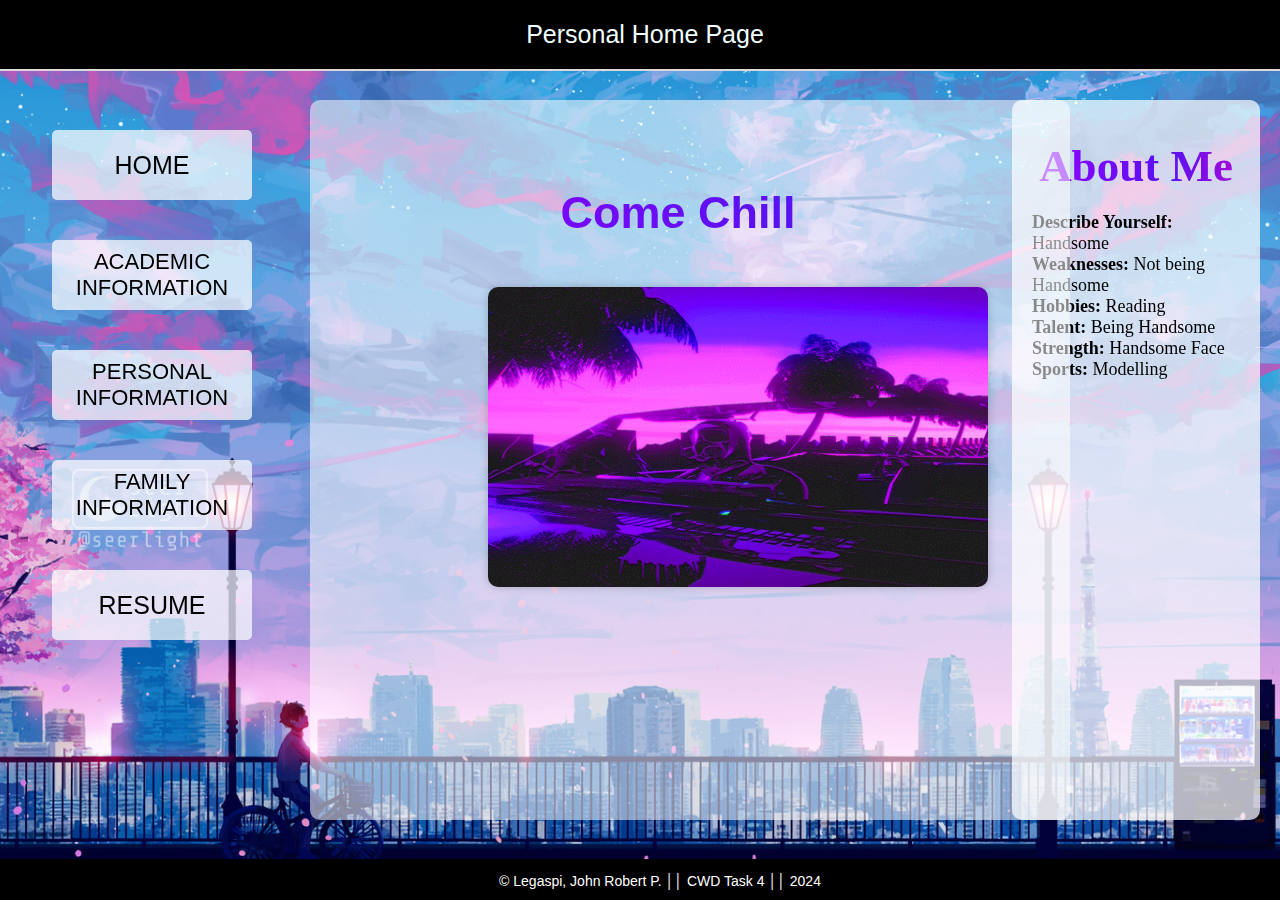
<file: Final Project/Task 5/index.html>
<!DOCTYPE html>
<html lang="en">
<head>
    <meta charset="UTF-8">
    <meta name="viewport" content="width=device-width, initial-scale=1.0">
    <link rel="stylesheet" href="style.css">
    <title>Personal Home Page</title>
</head>
<body>
    <header class="header">
        <a class="logo"> Personal Home Page </a>
    </header>
    <div class="content-container">
        <!-- Your content goes here -->
    </div>
    <div class="content-background">
        <div class="basic-info">
            <h2 class="basic-heading">About Me</h2>
            <ul>
                <strong>Describe Yourself:</strong> Handsome<br>
                <strong>Weaknesses: </strong> Not being Handsome<br>
                <strong>Hobbies:</strong> Reading<br>
                <strong>Talent:</strong> Being Handsome<br>
                <strong>Strength:</strong> Handsome Face<br>
                <strong>Sports:</strong> Modelling<br>
            </ul>
        </div>
    </div>
    <div class="content-container2">
        <!-- Your content goes here -->
    </div>
    <div class="content-background2"></div>
    
    <button id="homeButton" class="button">HOME</button>
    <button id="academicButton" class="button2">ACADEMIC INFORMATION</button>
    <button id="personalButton" class="button3">PERSONAL INFORMATION</button>
    <button id="familyButton" class="button4">FAMILY INFORMATION</button>
    <button id="resumeButton"class="button5">RESUME</button>

    <div class="content-background2">
        <div class="content-wrapper">
            <!-- Your content goes here -->
        </div>
    </div>

    <!-- Footer section -->
    <footer class="footer">
        <p>&copy; Legaspi, John Robert P. ││ CWD Task 4 ││ 2024</p>
    </footer>
    
    <script src="script.js"></script>
</body>
</html>
</file>
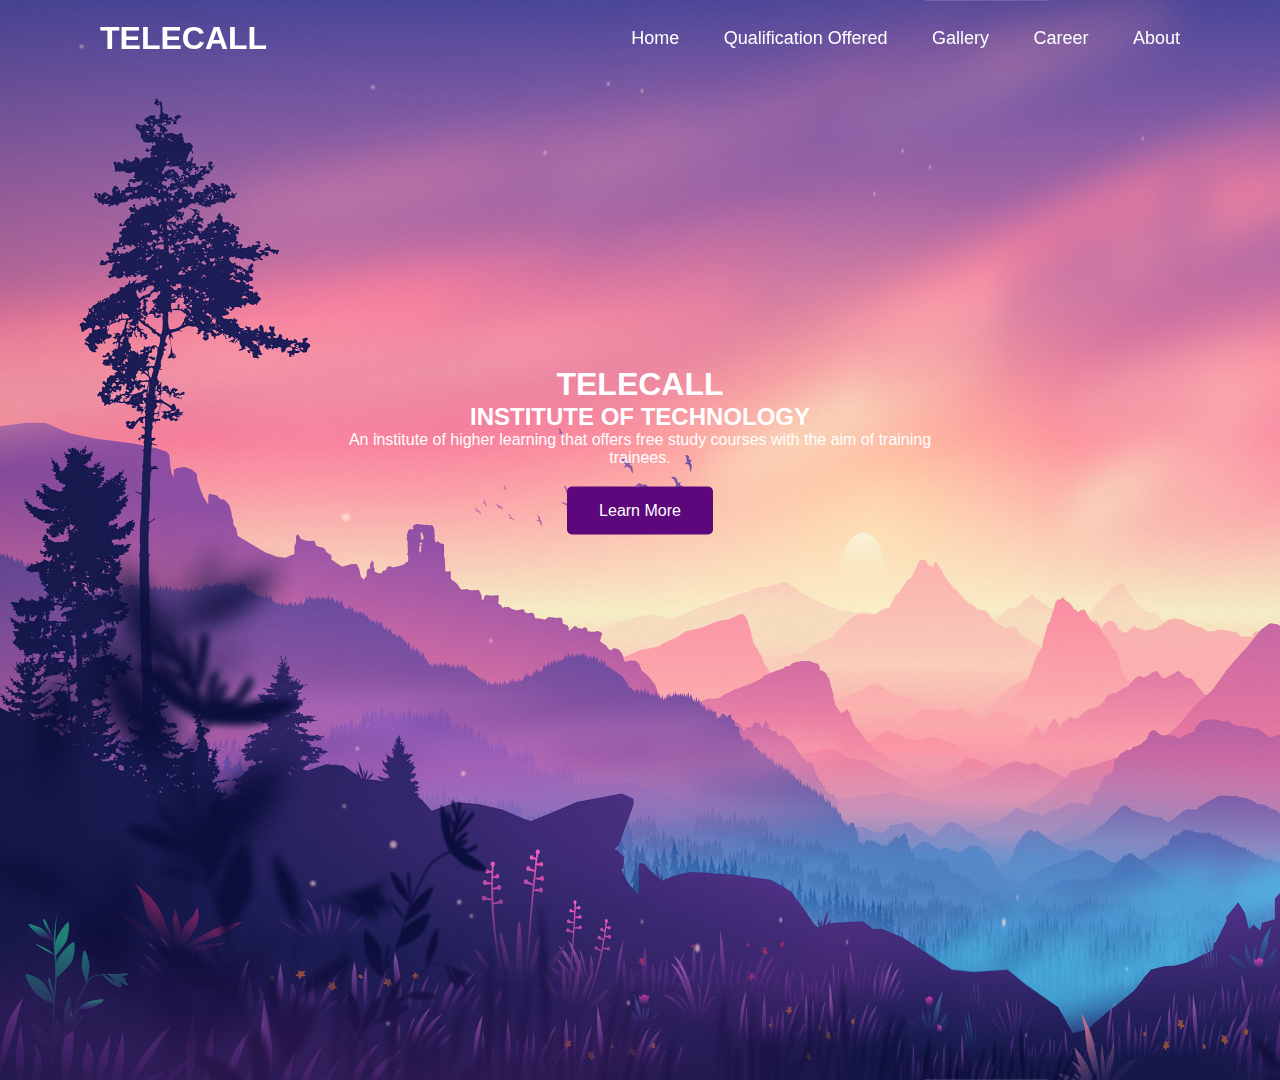
<file: Final Project/Task 6/index.html>
<!DOCTYPE html>
<html lang="en">
<head>
    <meta charset="UTF-8">
    <meta name="viewport" content="width=device-width, initial-scale=1.0">
    <title>Landing Page</title>
    <link rel="stylesheet" href="https://cdnjs.cloudflare.com/ajax/libs/font-awesome/6.5.2/css/all.min.css" integrity="sha512-SnH5WK+bZxgPHs44uWIX+LLJAJ9/2PkPKZ5QiAj6Ta86w+fsb2TkcmfRyVX3pBnMFcV7oQPJkl9QevSCWr3W6A==" crossorigin="anonymous" referrerpolicy="no-referrer" />
    <link rel="stylesheet" href="style.css">
</head>
<body>
    <header class="header">
        <a href="#" class="logo">TELECALL</a>
        <nav class="navbar">
            <a href="#">Home</a>
            <a href="#">Qualification Offered</a>
            <a href="#">Gallery</a>
            <a href="#">Career</a>
            <a href="#">About</a>
        </nav>
    </header>
    <section class="h-text">
        <h1>TELECALL</h1>
        <h2>INSTITUTE OF TECHNOLOGY</h2>
        <p>An institute of higher learning that offers free study courses with the aim of training trainees.</p>
        <!-- Custom button -->
        <button class="custom-button">Learn More</button>
        <i class="fab fa-facebook"></i>
        <i class="fab fa-instagram"></i>
        <i class="fab fa-twitter"></i>
    </section>

    <!-- Your content here -->

    <!-- Footer -->
    <footer class="footer" id="footer">
        <img src="logo.png" alt="Footer Image">
        <p>Address: Elsol Plaze, Brgy. 2, Cubayao, Laguna Philippines</p>
        <p>Email: Telecall@example.com</p>
        <p>Phone: 09123456789</p>
    </footer>

    <script>
window.addEventListener('scroll', function() {
    var footer = document.getElementById('footer');
    var scrollPosition = window.innerHeight + window.scrollY;
    var threshold = 100; // Adjust this value as needed

    // Check if the scroll position is near the bottom
    if (scrollPosition >= document.body.offsetHeight - threshold) {
        footer.classList.add('show'); // Show the footer
    } else {
        footer.classList.remove('show'); // Hide the footer
    }
});


    </script>
</body>
</html>
</file>
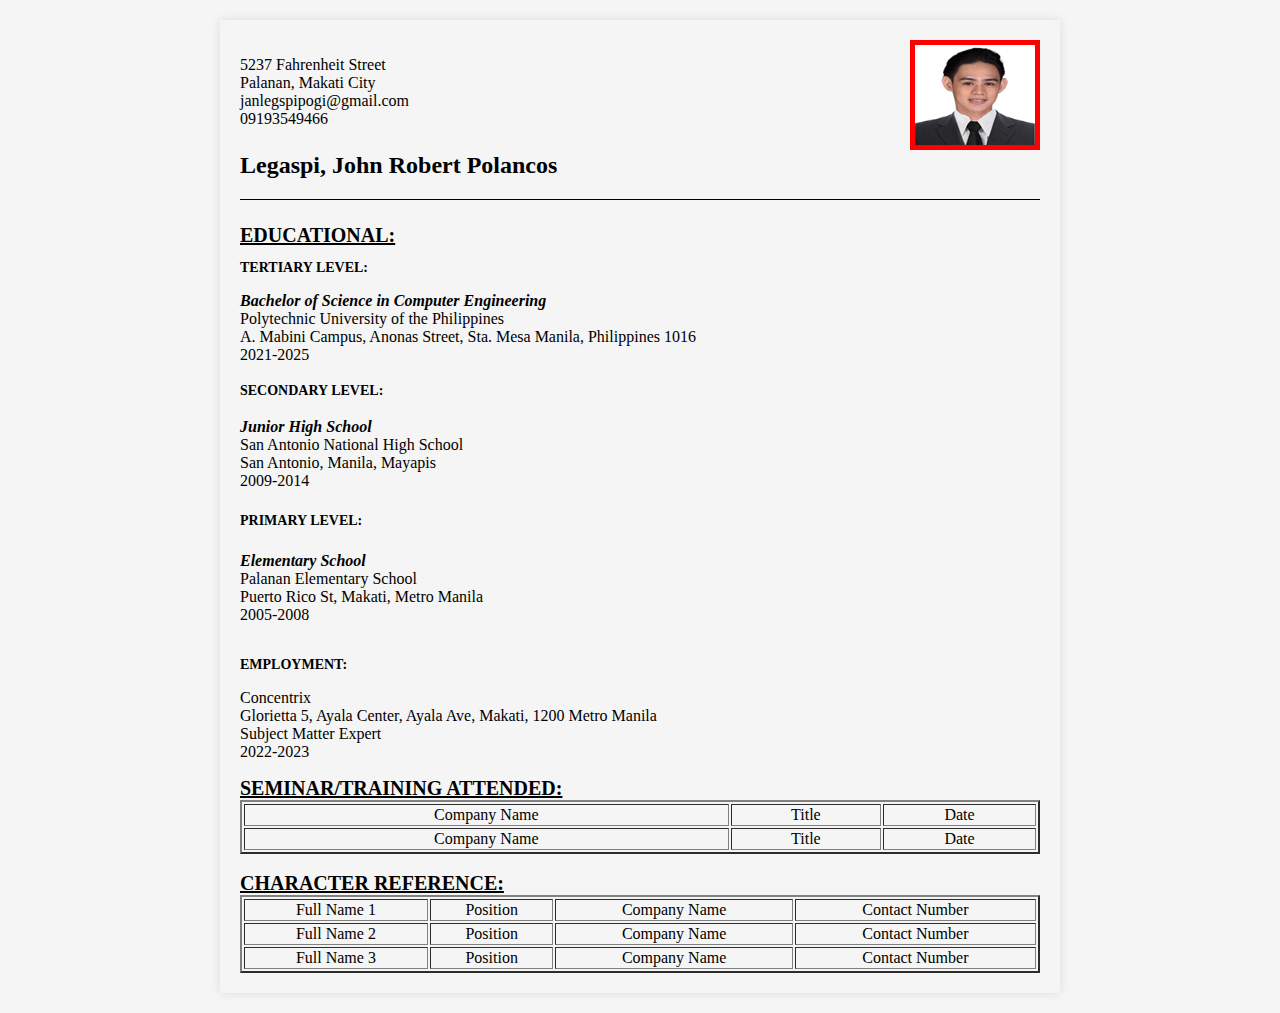
<file: Final Project/BIODATA/Biodata.html>
<!DOCTYPE html>
<html lang="en">
    <head>
        <meta charset="UTF-8" />
        <meta name="viewport" content="width=device-width, initial-scale"/>
        <title>Biodata</title>
        <style>
            body{
                font-family: Verdana, Geneva, Tahoma, sans-serif;
                font-size: 14px;
                background-color: #f5f5f5;
                max-width: 800px; 
                margin: 20px auto; 
                padding: 20px; 
                box-shadow: 0 0 10px rgba(0, 0, 0, 0.1);
            }
            h3 {
                font-family: monotype corsiva;
                font-size: 24px;
                font-weight: bold;
                border-bottom: 1px solid black;
                padding-bottom: 20px;
            }
            h2 {
                font-family: perpatua titling mt;
                font-size: 14px;
                font-weight: bold;
            }
            h4 {
                font-family: perpatua titling mt;
                font-size: 14px;
                font-weight: bold;
            }
            h5 {
                font-family: perpatua titling mt;
                font-size: 14px;
                font-weight: bold;
            }
            h6 {
                font-family: perpatua titling mt;
                font-size: 14px;
                font-weight: bold;
                margin-bottom: 0; 
                padding-bottom: 0; 
            }
            h1{
                font-family: lucida console;
                font-size: 20px;
                font-weight: bold;
                text-decoration: underline;
            }
            h7 {
                font-family: lucida console;
                font-size: 20px;
                font-weight: bold;
                text-decoration: underline;
                margin-bottom: 20px;

            }
            h8 {
                font-family: lucida console;
                font-size: 20px;
                font-weight: bold;
                text-decoration: underline;
                margin-bottom: 20px;
            }
            
            </style>
    </head>
        <body>
        <img src="1x1.png" alt="" 
        style="
            float: right;
            width: 120px;
            height: 100px;
            border: 5px solid red;">
            
        <font face="calibri" size="3">
            <p>5237 Fahrenheit Street
                <br>Palanan, Makati City
                <br>janlegspipogi@gmail.com
                <br>09193549466
            </p>
            <h3>Legaspi, John Robert Polancos</h3>

            <h1 style="font-size: 20; "><b>EDUCATIONAL:</b></h1>
            <h2>TERTIARY LEVEL:</h2>
            <p>
                <i><b>Bachelor of Science in Computer Engineering</b></i>
                <br>Polytechnic University of the Philippines 
                <br>A. Mabini Campus, Anonas Street, Sta. Mesa Manila, Philippines 1016
                <br>2021-2025
            </p>

            <h4>SECONDARY LEVEL:</h4>
            <p>
                <i><b>Junior High School</b></i>
                <br>San Antonio National High School
                <br>San Antonio, Manila, Mayapis
                <br>2009-2014
            </p>

            <h5><b>PRIMARY LEVEL:</b></h5>
            <p>
                <i><b>Elementary School</b></i>
                <br>Palanan Elementary School
                <br>Puerto Rico St, Makati, Metro Manila
                <br>2005-2008
            </p>

            <h6>EMPLOYMENT:</h6>
            <p>
                Concentrix
                <br>Glorietta 5, Ayala Center, Ayala Ave, Makati, 1200 Metro Manila
                <br>Subject Matter Expert
                <br>2022-2023
            </p>

            <h7>SEMINAR/TRAINING ATTENDED:</h7>
            <table border="2" width="100%">
                <tr><td align=center>Company Name</td><td align=center>Title</td><td align=center>Date</td></tr>
                <tr><td align=center>Company Name</td><td align=center>Title</td><td align=center>Date</td></tr>
            </table>
                <br>
            
            <h8>CHARACTER REFERENCE:</h8>
            <table border="2" width="100%">
                <tr><td align=center>Full Name 1</td><td align=center>Position</td><td align=center>Company Name</td><td align=center>Contact Number</td></tr>
                <tr><td align=center>Full Name 2</td><td align=center>Position</td><td align=center>Company Name</td><td align=center>Contact Number</td></tr>
                <tr><td align=center>Full Name 3</td><td align=center>Position</td><td align=center>Company Name</td><td align=center>Contact Number</td></tr>
            </table>
            

        </font>
    </body>
</html>
</file>
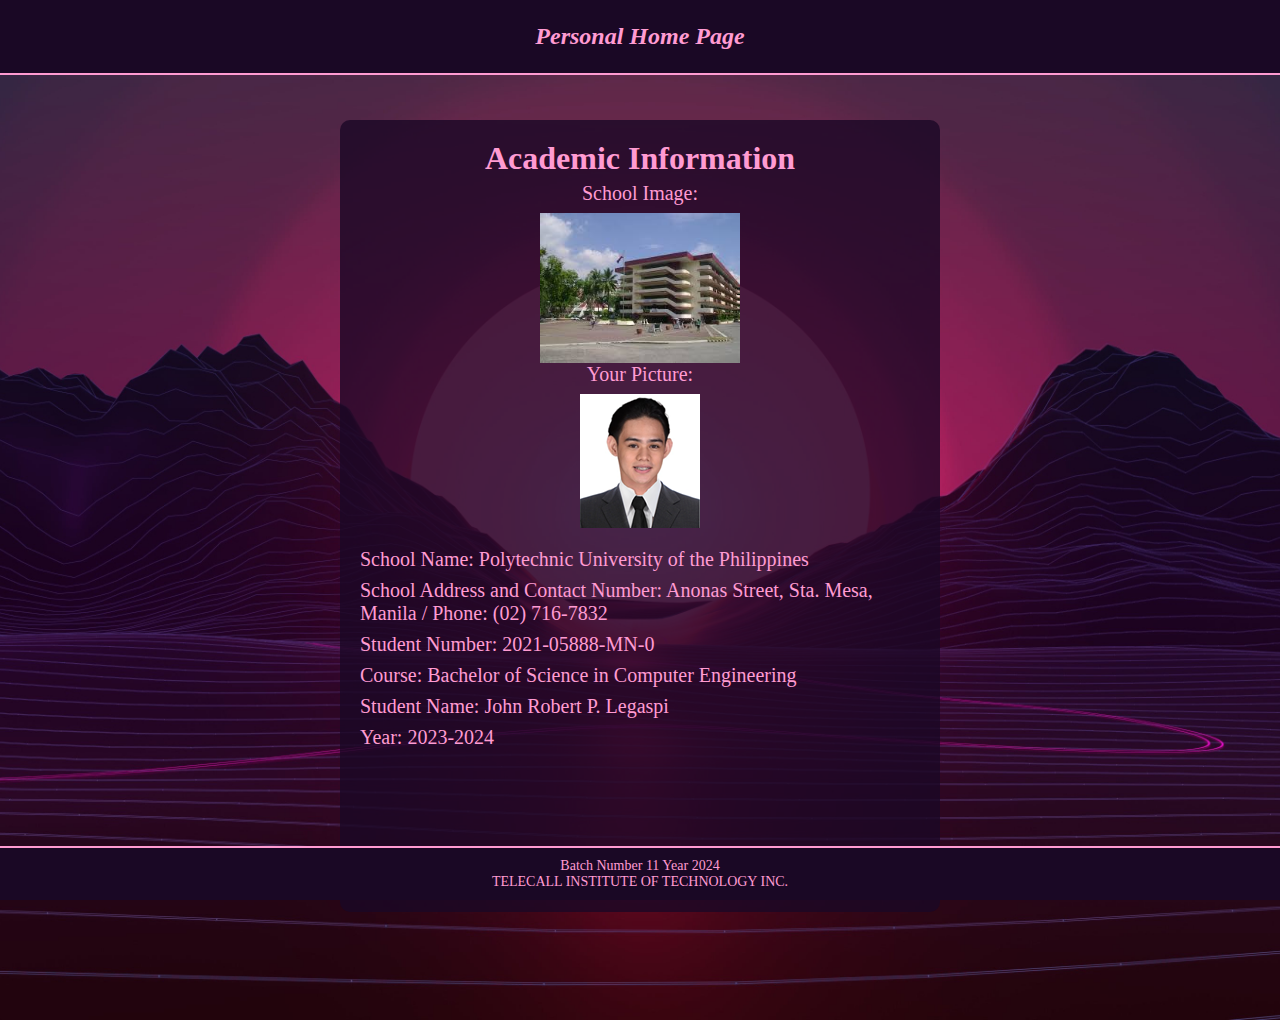
<file: Final Project/Task 2/AI.html>
<!DOCTYPE html>
<html lang="en">
<head>
    <meta charset="UTF-8">
    <meta name="viewport" content="width=device-width, initial-scale=1.0">
    <title>Academic Information</title>
    <link rel="stylesheet" href="style.css">
    <style>
        .header {
            display: flex;
            justify-content: center;
            align-items: center;
            height: 75px; 
            background-color: #1a0825;
            color: #FF9BD2;
        }

        .logo {
            font-size: 24px; 
            font-weight: bold;
            font-style: italic;
        }

        .content {
            position: relative;
            padding: 20px;
            background-color: rgba(26, 8, 37, 0.8); 
            border-radius: 10px; 
            margin: 120px auto;
            max-width: 600px; 
            display: flex;
            flex-direction: column;
            justify-content: flex-start;
            height: 88vh;
            color: #FF9BD2;
            font-family: Monotype Corsiva;
        }

        .info {
            font-family: Georgia, serif;
            font-size: 20px;
            text-align: left; 
            margin: 5px 0; 
            color: #FF9BD2;
        }

        .info p {
            margin-bottom: 8px;
        }

        .image-container {
            display: flex;
            flex-direction: column;
            justify-content: flex-start; 
            align-items: center; 
            margin-bottom: 20px; 
        }

        .school-image {
            max-width: 200px; 
            height: auto; 
        }

    </style>
</head>
<body>
    <header class="header">
        <a href="index.html" class="logo"> Personal Home Page </a>
    </header>

    <div class="content">
        <h1 style="text-align: center;">Academic Information</h1>
        <div class="info">
           
            <div class="image-container">
                <p>School Image:</p>

                <img src="pup.jpg" alt="School Image" class="school-image">
                <p>Your Picture:</p>
                <img src="1x1.png" alt="Your Picture" class="school-image">
            </div>
            <p>School Name: Polytechnic University of the Philippines</p>
            <p>School Address and Contact Number: Anonas Street, Sta. Mesa, Manila / Phone: (02) 716-7832</p>
            <p>Student Number: 2021-05888-MN-0</p>
            <p>Course: Bachelor of Science in Computer Engineering</p>
            <p>Student Name: John Robert P. Legaspi</p>
            <p>Year: 2023-2024</p>
        </div>
    </div>

    <footer class="footer">
        <p>Batch Number 11 Year 2024</p>
        <p>TELECALL INSTITUTE OF TECHNOLOGY INC.</p>
    </footer>
</body>
</html>
</file>
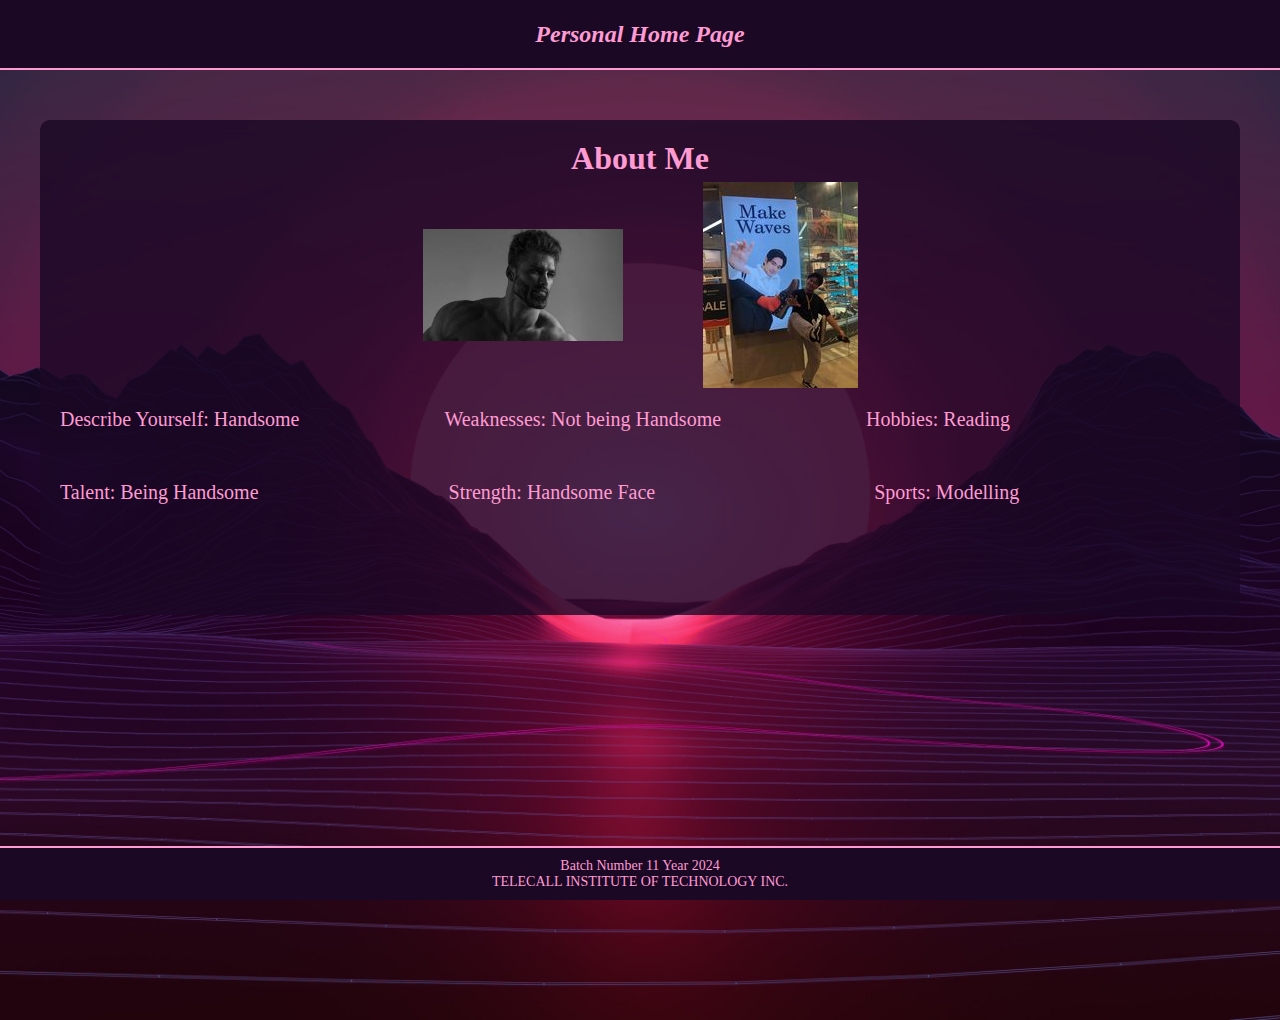
<file: Final Project/Task 2/AM.html>
<!DOCTYPE html>
<html lang="en">
<head>
    <meta charset="UTF-8">
    <meta name="viewport" content="width=device-width, initial-scale=1.0">
    <title>Academic Information</title>
    <link rel="stylesheet" href="style.css">
    <style>
        .header {
            display: flex;
            justify-content: center;
            align-items: center;
            height: 70px; 
            background-color: #1a0825;
            color: #FF9BD2;
        }

        .logo {
            font-size: 24px; 
            font-weight: bold;
            font-style: italic;
        }

        .content {
            position: relative;
            padding: 20px;
            background-color: rgba(26, 8, 37, 0.8); 
            border-radius: 10px; 
            margin: 120px auto;
            max-width: 1200px; 
            display: flex;
            flex-direction: column;
            justify-content: flex-start;
            height: 55vh;
            color: #FF9BD2;
            font-family: Monotype Corsiva;
        }

        .info {
            font-family: Georgia, serif;
            font-size: 20px;
            text-align: left; 
            margin: 5px 0; 
            color: #FF9BD2;
            margin-bottom: 50px;
        }

        .image-container {
            display: flex;
            justify-content: center; 
            align-items: center; 
            margin-bottom: 20px; 
            width: 100%;
        }

        .school-image {
            max-width: 200px; 
            height: auto; 
            margin-right: 40px; 
            margin-left: 40px; 
        }

        .toy-image {
            max-width: 200px; 
            height: auto; 
            margin-right: 40px; 
            margin-left: 40px; 
        }

        .names {
            display: inline-block;
            margin-right: 140px; 
            margin-bottom: 50px;
        }

        .names2 {
            display: inline-block;
            margin-right: 185px; 
        }

        .names3 {
            display: inline-block;
            margin-left: 29px; 
        }

    </style>
</head>
<body>
    <header class="header">
        <a href="index.html" class="logo"> Personal Home Page </a>
    </header>

    <div class="content">
        <h1 style="text-align: center;">About Me</h1>
        <div class="info">
           
            <div class="image-container">

                <img src="giga.jpg" alt="School Image" class="school-image">
                <img src="model.png" alt="Your Picture" class="toy-image">
            </div>
            <span class="names">Describe Yourself: Handsome</span>
            <span class="names">Weaknesses: Not being Handsome</span>
            <span class="names">Hobbies: Reading</span>
            <span class="names2">Talent: Being Handsome</span>
            <span class="names2">Strength: Handsome Face</span>
            <span class="names3">Sports: Modelling</span>


        </div>
    </div>

    <footer class="footer">
        <p>Batch Number 11 Year 2024</p>
        <p>TELECALL INSTITUTE OF TECHNOLOGY INC.</p>
    </footer>
</body>
</html>
</file>
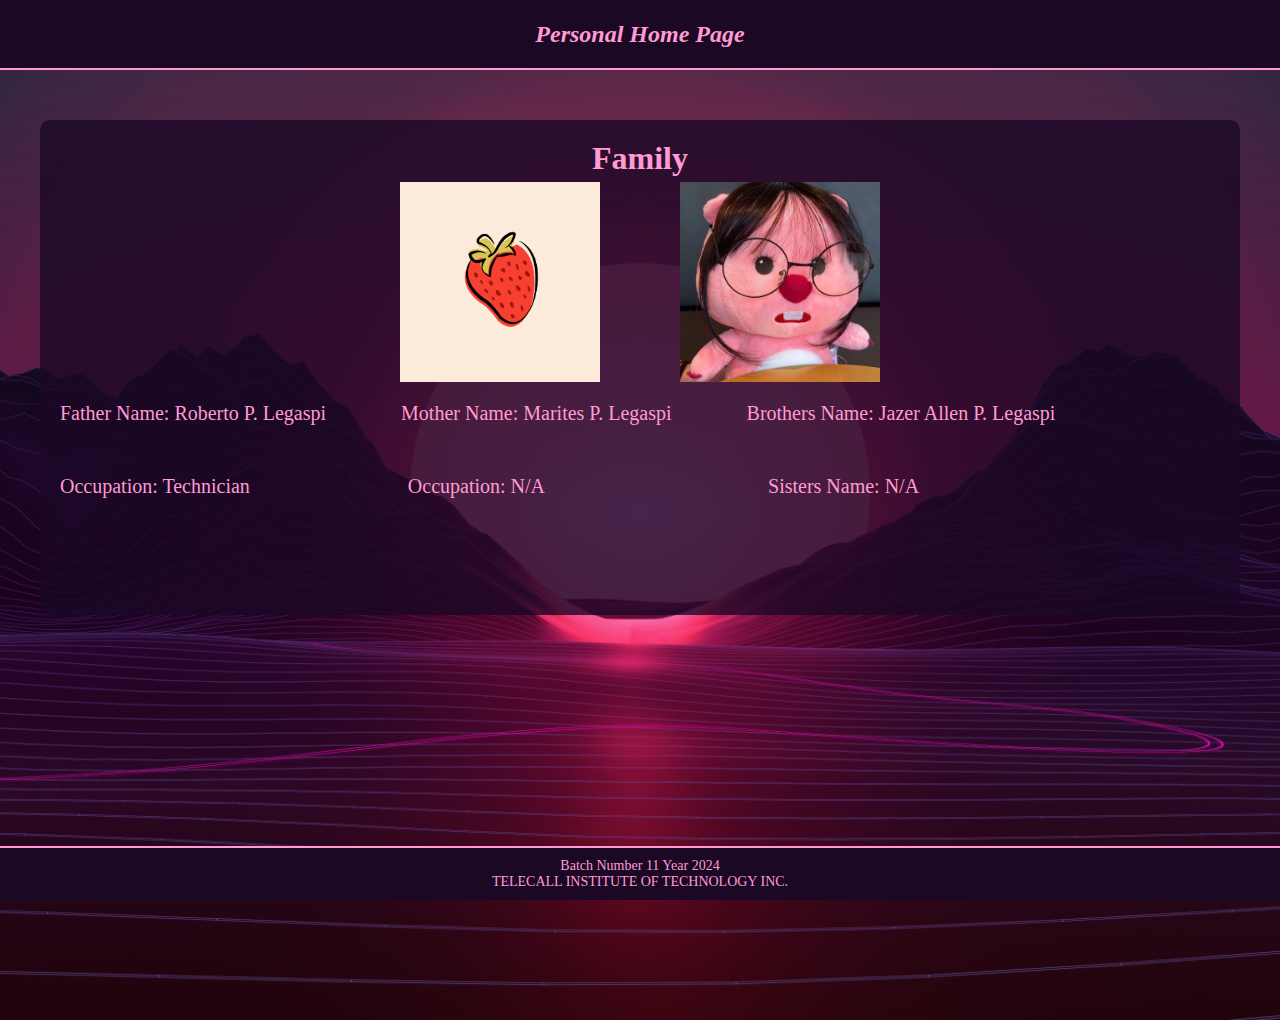
<file: Final Project/Task 2/Fam.html>
<!DOCTYPE html>
<html lang="en">
<head>
    <meta charset="UTF-8">
    <meta name="viewport" content="width=device-width, initial-scale=1.0">
    <title>Academic Information</title>
    <link rel="stylesheet" href="style.css">
    <style>
        .header {
            display: flex;
            justify-content: center;
            align-items: center;
            height: 70px; 
            background-color: #1a0825;
            color: #FF9BD2;
        }

        .logo {
            font-size: 24px; 
            font-weight: bold;
            font-style: italic;
        }

        .content {
            position: relative;
            padding: 20px;
            background-color: rgba(26, 8, 37, 0.8); 
            border-radius: 10px; 
            margin: 120px auto;
            max-width: 1200px; 
            display: flex;
            flex-direction: column;
            justify-content: flex-start;
            height: 55vh;
            color: #FF9BD2;
            font-family: Monotype Corsiva;
        }

        .info {
            font-family: Georgia, serif;
            font-size: 20px;
            text-align: left; 
            margin: 5px 0; 
            color: #FF9BD2;
            margin-bottom: 50px;
        }

        .image-container {
            display: flex;
            justify-content: center; 
            align-items: center; 
            margin-bottom: 20px; 
            width: 100%;
        }

        .school-image {
            max-width: 200px; 
            height: auto; 
            margin-right: 40px; 
            margin-left: 40px; 
        }

        .toy-image {
            max-width: 200px; 
            height: auto; 
            margin-right: 40px; 
            margin-left: 40px; 
        }

        .names {
            display: inline-block;
            margin-right: 70px; 
            margin-bottom: 50px;
        }

        .names2 {
            display: inline-block;
            margin-right: 153px; 
        }

        .names3 {
            display: inline-block;
            margin-left: 65px; 
        }

    </style>
</head>
<body>
    <header class="header">
        <a href="index.html" class="logo"> Personal Home Page </a>
    </header>

    <div class="content">
        <h1 style="text-align: center;">Family</h1>
        <div class="info">
           
            <div class="image-container">

                <img src="Strawberry.png" alt="School Image" class="school-image">
                <img src="like.jpg" alt="Your Picture" class="toy-image">
            </div>
            <span class="names">Father Name: Roberto P. Legaspi</span>
            <span class="names">Mother Name: Marites P. Legaspi</span>
            <span class="names">Brothers Name: Jazer Allen P. Legaspi</span>
            <span class="names2">Occupation: Technician</span>
            <span class="names2">Occupation: N/A</span>
            <span class="names3">Sisters Name: N/A</span>


        </div>
    </div>

    <footer class="footer">
        <p>Batch Number 11 Year 2024</p>
        <p>TELECALL INSTITUTE OF TECHNOLOGY INC.</p>
    </footer>
</body>
</html>
</file>
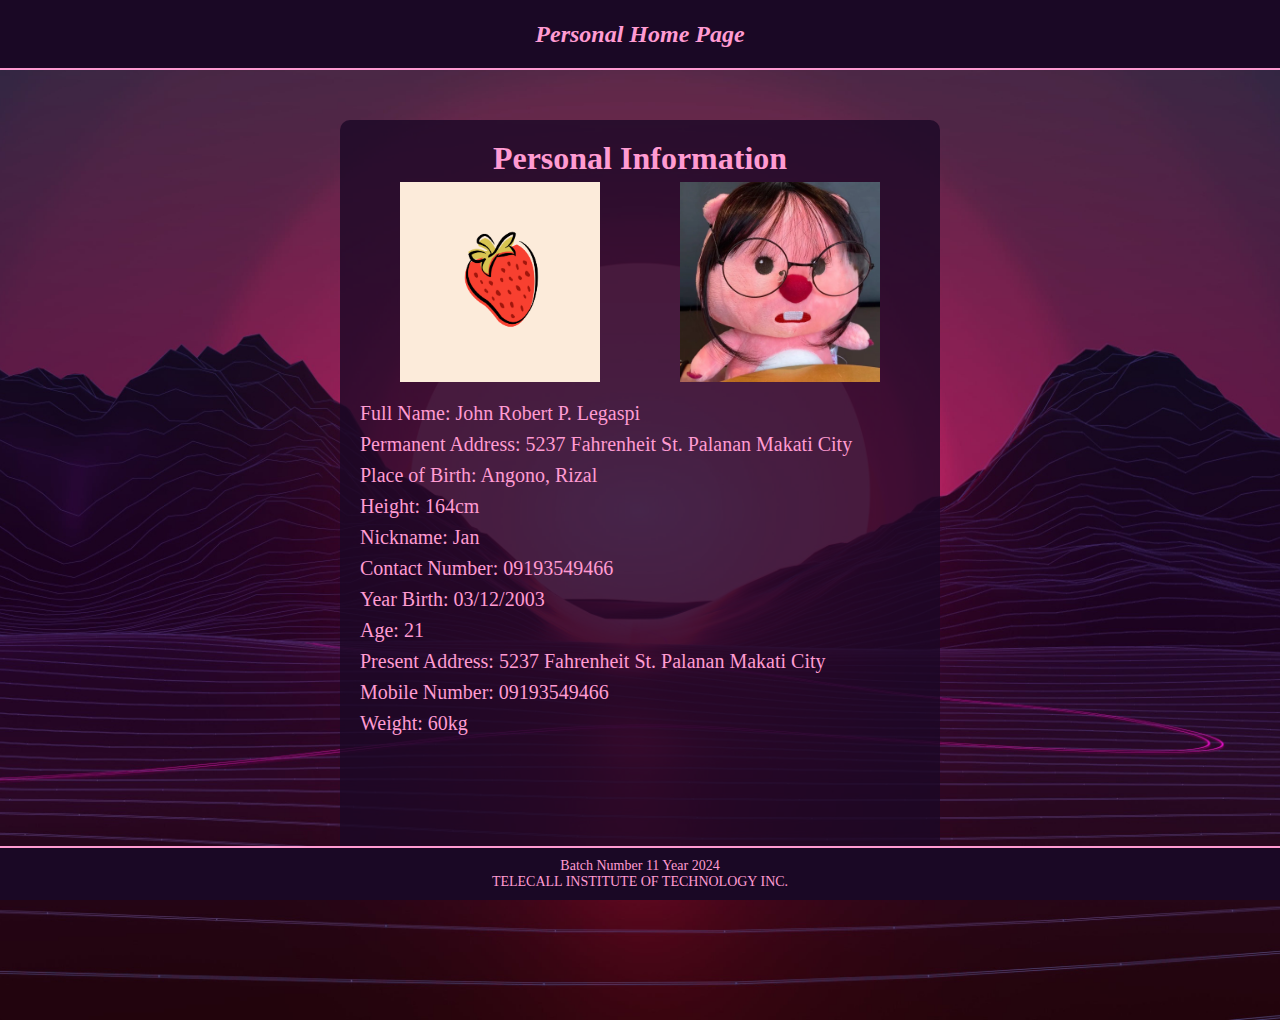
<file: Final Project/Task 2/PI.html>
<!DOCTYPE html>
<html lang="en">
<head>
    <meta charset="UTF-8">
    <meta name="viewport" content="width=device-width, initial-scale=1.0">
    <title>Academic Information</title>
    <link rel="stylesheet" href="style.css">
    <style>
        .header {
            display: flex;
            justify-content: center;
            align-items: center;
            height: 70px; 
            background-color: #1a0825;
            color: #FF9BD2;
        }

        .logo {
            font-size: 24px; 
            font-weight: bold;
            font-style: italic;
        }

        .content {
            position: relative;
            padding: 20px;
            background-color: rgba(26, 8, 37, 0.8); 
            border-radius: 10px; 
            margin: 120px auto;
            max-width: 600px; 
            display: flex;
            flex-direction: column;
            justify-content: flex-start;
            height: 85vh;
            color: #FF9BD2;
            font-family: Monotype Corsiva;

        }

        .info {
            font-family: Georgia, serif;
            font-size: 20px;
            text-align: left; 
            margin: 5px 0; 
            color: #FF9BD2;
            margin-bottom: 50px;
        }

        .info p {
            margin-bottom: 8px;
        }

        .image-container {
            display: flex;
            justify-content: space-between; 
            align-items: center; 
            margin-bottom: 20px; 
            width: 100%;
        }

        .school-image {
            max-width: 200px; 
            height: auto; 
            margin-right: 40px;
            margin-left: 40px;
        }

    </style>
</head>
<body>
    <header class="header">
        <a href="index.html" class="logo"> Personal Home Page </a>
    </header>

    <div class="content">
        <h1 style="text-align: center;">Personal Information</h1>
        <div class="info">
           
            <div class="image-container">

                <img src="Strawberry.png" alt="School Image" class="school-image">
                <img src="like.jpg" alt="Your Picture" class="school-image">
            </div>
            <p>Full Name: John Robert P. Legaspi</p>
            <p>Permanent Address: 5237 Fahrenheit St. Palanan Makati City</p>
            <p>Place of Birth: Angono, Rizal</p>
            <p>Height: 164cm</p>
            <p>Nickname: Jan</p>
            <p>Contact Number: 09193549466</p>
            <p>Year Birth: 03/12/2003</p>
            <p>Age: 21</p>
            <p>Present Address: 5237 Fahrenheit St. Palanan Makati City</p>
            <p>Mobile Number: 09193549466</p>
            <p>Weight: 60kg</p>

        </div>
    </div>

    <footer class="footer">
        <p>Batch Number 11 Year 2024</p>
        <p>TELECALL INSTITUTE OF TECHNOLOGY INC.</p>
    </footer>
</body>
</html>
</file>
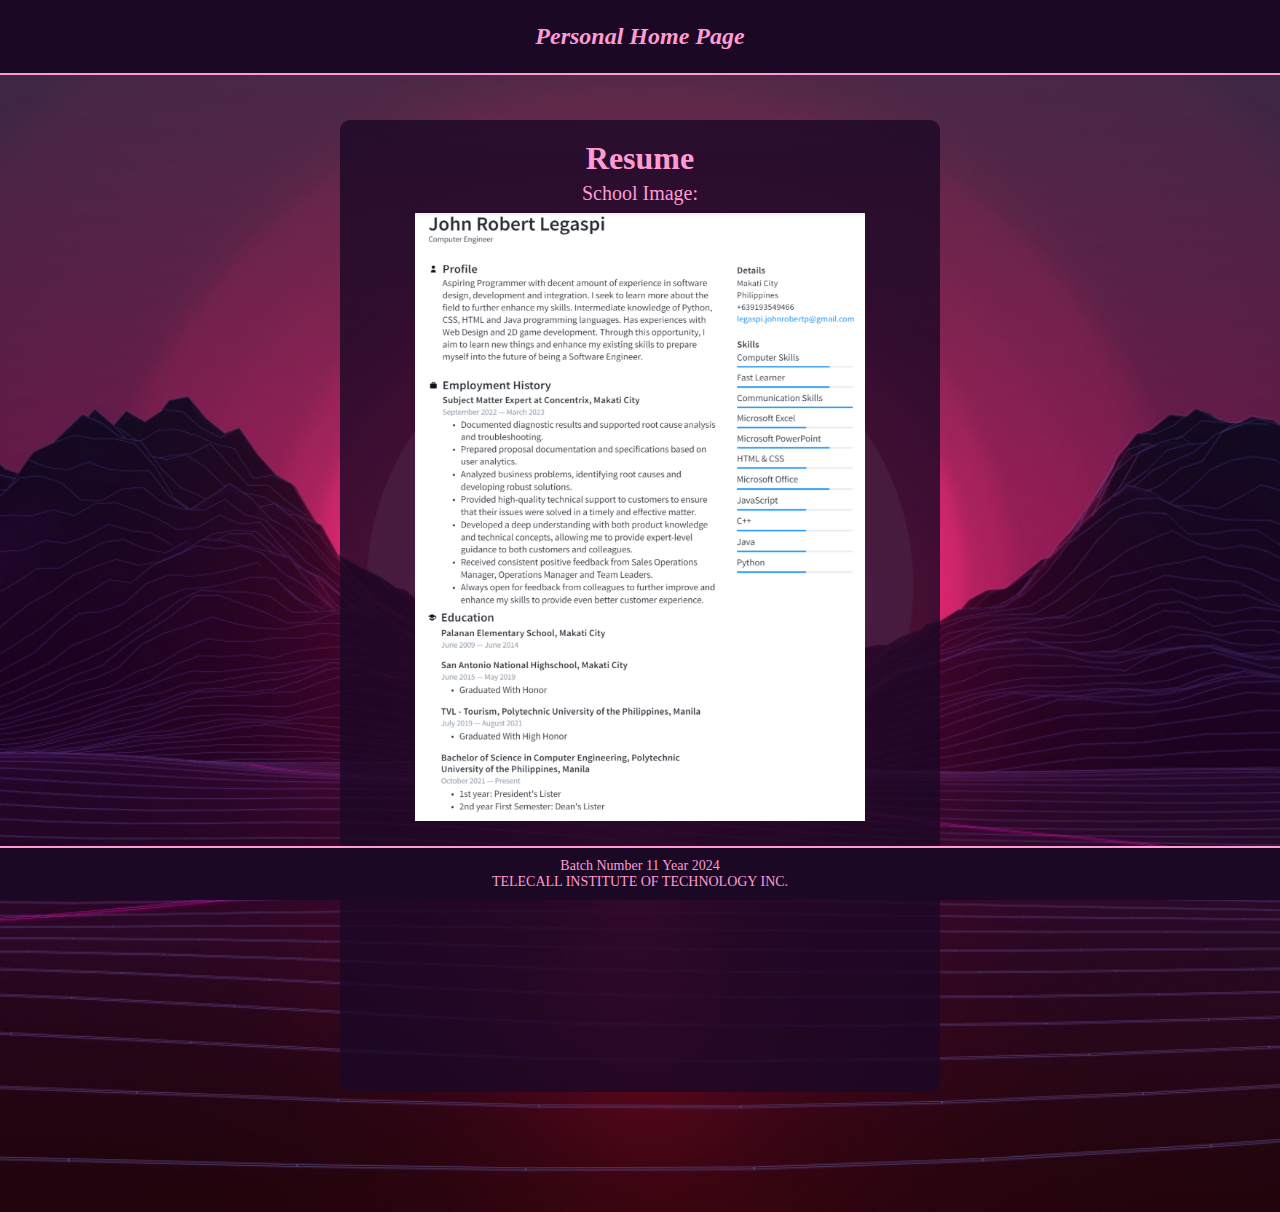
<file: Final Project/Task 2/Resume.html>
<!DOCTYPE html>
<html lang="en">
<head>
    <meta charset="UTF-8">
    <meta name="viewport" content="width=device-width, initial-scale=1.0">
    <title>Academic Information</title>
    <link rel="stylesheet" href="style.css">
    <style>
        .header {
            display: flex;
            justify-content: center;
            align-items: center;
            height: 75px; 
            background-color: #1a0825;
            color: #FF9BD2;
        }

        .logo {
            font-size: 24px; 
            font-weight: bold;
            font-style: italic;
        }

        .content {
            position: relative;
            padding: 20px;
            background-color: rgba(26, 8, 37, 0.8); 
            border-radius: 10px; 
            margin: 120px auto;
            max-width: 600px; 
            display: flex;
            flex-direction: column;
            justify-content: flex-start;
            height: 108vh;
            color: #FF9BD2;
            font-family: Monotype Corsiva;
        }

        .info {
            font-family: Georgia, serif;
            font-size: 20px;
            text-align: left; 
            margin: 5px 0; 
            color: #FF9BD2;
        }

        .info p {
            margin-bottom: 8px;
        }

        .image-container {
            display: flex;
            flex-direction: column;
            justify-content: flex-start; 
            align-items: center; 
            margin-bottom: 20px; 
        }

        .school-image {
            max-width: 450px; 
            height: auto; 
        }

    </style>
</head>
<body>
    <header class="header">
        <a href="index.html" class="logo"> Personal Home Page </a>
    </header>

    <div class="content">
        <h1 style="text-align: center;">Resume</h1>
        <div class="info">
           
            <div class="image-container">
                <p>School Image:</p>

                <img src="resume.png" alt="School Image" class="school-image">

        </div>
    </div>

    <footer class="footer">
        <p>Batch Number 11 Year 2024</p>
        <p>TELECALL INSTITUTE OF TECHNOLOGY INC.</p>
    </footer>
</body>
</html>
</file>
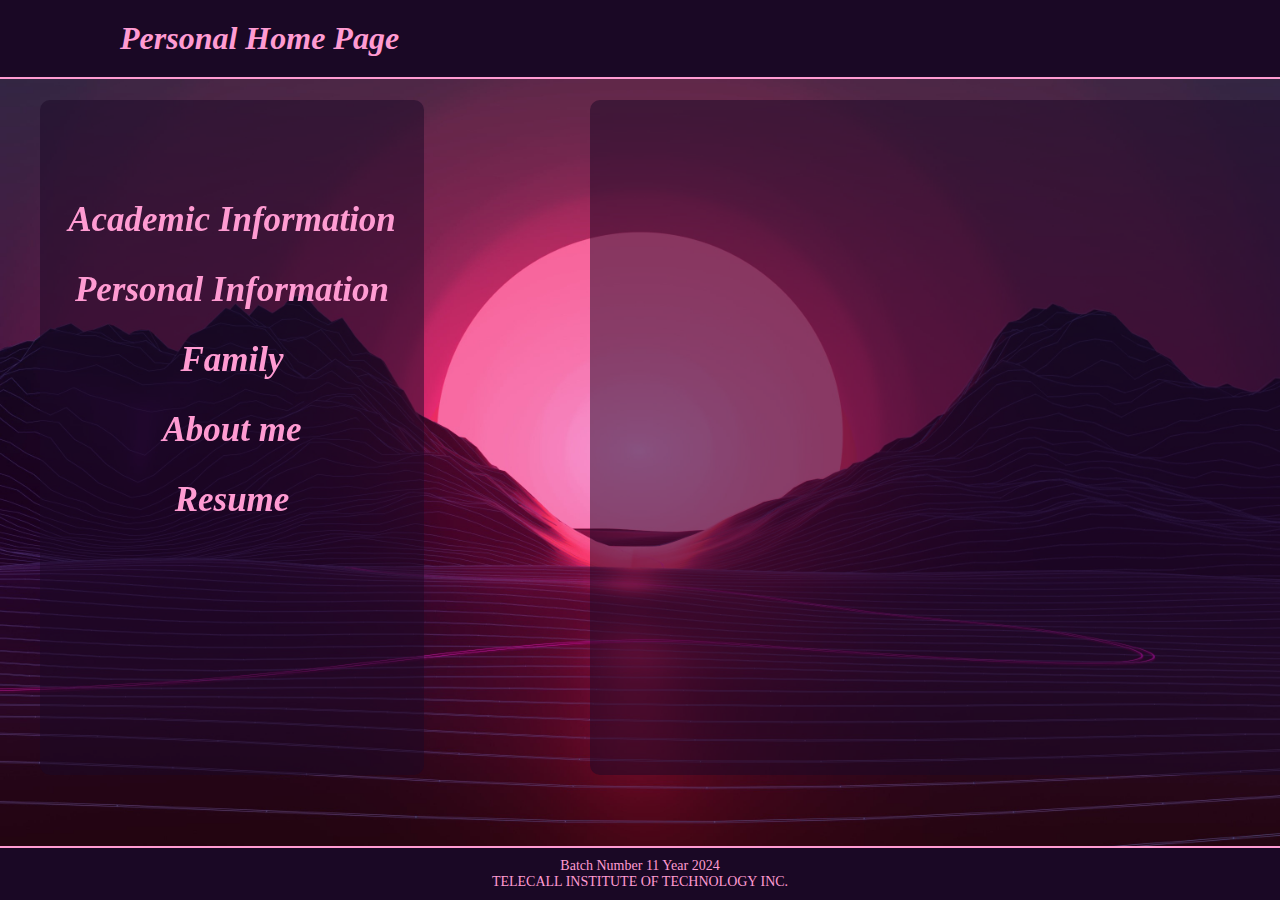
<file: Final Project/Task 3/index2.html>
<!DOCTYPE html>
<html lang="en">
<head>
    <meta charset="UTF-8">
    <meta name="viewport" content="width=device-width, initial-scale=1.0">
    <title>Personal Home Page</title>
    <link rel="stylesheet" href="style2.css">
    <style>
        .image-container {
            display: flex;
            justify-content: center;
            align-items: center;
            height: 100%;
        }

        .image-label img {
            max-width: 100%;
            max-height: 100%;
        }
    </style>
</head>
<body class="body"> 
    
    <div class="wrapper">
        <header class="header">
            <a href="#" class="logo"> Personal Home Page </a>
        </header>

        <div class="left-content">
            <nav class="navbar">
                <a href="#" id="academic-link">Academic Information</a>
                <a href="#" id="personal-link">Personal Information</a>
                <a href="#" id="family-link">Family</a>
                <a href="#" id="about-link">About me</a>
                <a href="#" id="resume-link">Resume</a>
            </nav>
        </div>

        <div class="right-content" id="content-container">
        </div>
        
    </div>

    <footer class="footer">
        <p>Batch Number 11 Year 2024</p>
        <p>TELECALL INSTITUTE OF TECHNOLOGY INC.</p>
    </footer>


    <script>
        document.addEventListener("DOMContentLoaded", function() {
            var rightContainer = document.getElementById("content-container");

            var navbarLinks = document.querySelectorAll(".navbar a");

            navbarLinks.forEach(function(link) {
                link.addEventListener("click", function(event) {
                    event.preventDefault();

                    var linkId = this.id;
                    loadContent(linkId);
                });
            });

            function loadContent(linkId) {
                var content = ""; 

                switch (linkId) {
                    case "academic-link":
                        content = `
                            <div id="academic-info-content"> <!-- Wrap content with a div and give it an ID -->
                                <h2>Academic Information</h2>
                                <div class="image-container">
                                    <div class="image-label">
                                        <strong>School Image:</strong>
                                        <img src="pup.jpg" alt="School Image">
                                    </div>
                                    <div class="image-label">
                                        <strong>Your Picture:</strong>
                                        <img src="1x1.png" alt="Your Picture">
                                    </div>
                                </div>
                                <p>
                                    <strong>School Name:</strong> Polytechnic University of the Philippines<br>
                                    <strong>School Address and Contact Number:</strong> Anonas Street, Sta. Mesa, Manila | Contact: (02) 716-7832<br>
                                    <strong>Student Number:</strong> 2021-05888-MN-0<br>
                                    <strong>Course:</strong> Bachelor of Science in Computer Engineering<br>
                                    <strong>Student Name:</strong> John Robert P. Legaspi<br>
                                    <strong>Year:</strong> 3rd Year<br>
                                </p>
                            </div>`;
                        break;
                    case "personal-link":
                        content = `
                            <div id="personal-info-content"> 
                                <h2>Personal Information</h2>
                                <div class="image-container">
                                    <div class="image-label">
                                        <strong>Personal Image:</strong>
                                        <img src="1x1.png" alt="Personal Image">
                                    </div>
                                    <div class="image-label">
                                        <strong>Another Image:</strong>
                                        <img src="like.jpg" alt="Another Image" style="width: 120px;">
                                    </div>
                                </div>
                                <p>
                                    <strong>Name:</strong> John Robert P. Legaspi<br>
                                    <strong>Nickname:</strong> Jan<br>
                                    <strong>Birth date:</strong> 03/12/2003<br>
                                    <strong>Birth place:</strong> Angono, Rizal<br>
                                    <strong>Age:</strong> 21<br>
                                    <strong>Place of Birth:</strong> Angono, Rizal<br>
                                    <strong>Address:</strong> 5237 Fahrenheit St. Palanan Makati City<br>
                                    <strong>Height:</strong> 164 cm<br>
                                    <strong>Phone:</strong> 09193549466<br>
                                </p>
                            </div>`;
                        break;
                    case "family-link":
                        content = `
                            <div id="family-info-content"> <!-- Wrap content with a div and give it an ID -->
                                <h2>Family Information</h2>
                                <div class="image-container">
                                    <div class="image-label">
                                        <strong>Family Image:</strong>
                                        <img src="fam.jpg" alt="Family Image">
                                    </div>
                                    <div class="image-label">
                                        <strong>Another Image:</strong>
                                        <img src="fam2.jpg" alt="Another Family Image">
                                    </div>
                                </div>
                                <p>
                                    <strong>Father's Name:</strong> Roberto P. Legaspi<br>
                                    <strong>Occupation:</strong> Technician<br>
                                    <strong>Mother's Name:</strong> Marites P. Legaspi<br>
                                    <strong>Occupation:</strong> N/A<br>
                                    <strong>Brother's Name:</strong> Jazer Allen P. Legaspi<br>
                                    <strong>Sister's Name:</strong> N/A<br>
                                </p>
                            </div>`;
                        break;
                    case "about-link":
                        content = `
                            <div id="about-info-content"> <!-- Wrap content with a div and give it an ID -->
                                <h2>About Me</h2>
                                <div class="image-container">
                                    <div class="image-label">
                                        <strong>About Image:</strong>
                                        <img src="giga.jpg" alt="About Image">
                                    </div>
                                    <div class="image-label">
                                        <strong>Another Image:</strong>
                                        <img src="model.png" alt="Another About Image">
                                    </div>
                                </div>
                                <p>
                                    <strong>Describe Yourself:</strong> Handsome<br>
                                    <strong>Weaknesses: </strong> Not being Handsome<br>
                                    <strong>Hobbies:</strong> Reading<br>
                                    <strong>Talent:</strong> Being Handsome<br>
                                    <strong>Strength:</strong> Handsome Face<br>
                                    <strong>Sports:</strong> Modelling<br>
                                </p>
                            </div>`;
                        break;
                    case "resume-link":
                        content = `
                            <div id="resume-info-content"> <!-- Wrap content with a div and give it an ID -->
                                <h2>Resume</h2>
                                <div class="image-container">
                                    <div class="image-label">
                                        <img src="resume.png" alt="Resume Placeholder Image">
                                    </div>
                                </div>
                            </div>`;
                        break;
                }

                rightContainer.innerHTML = content;
            }
        });
    </script>
</body>
</html>
</file>
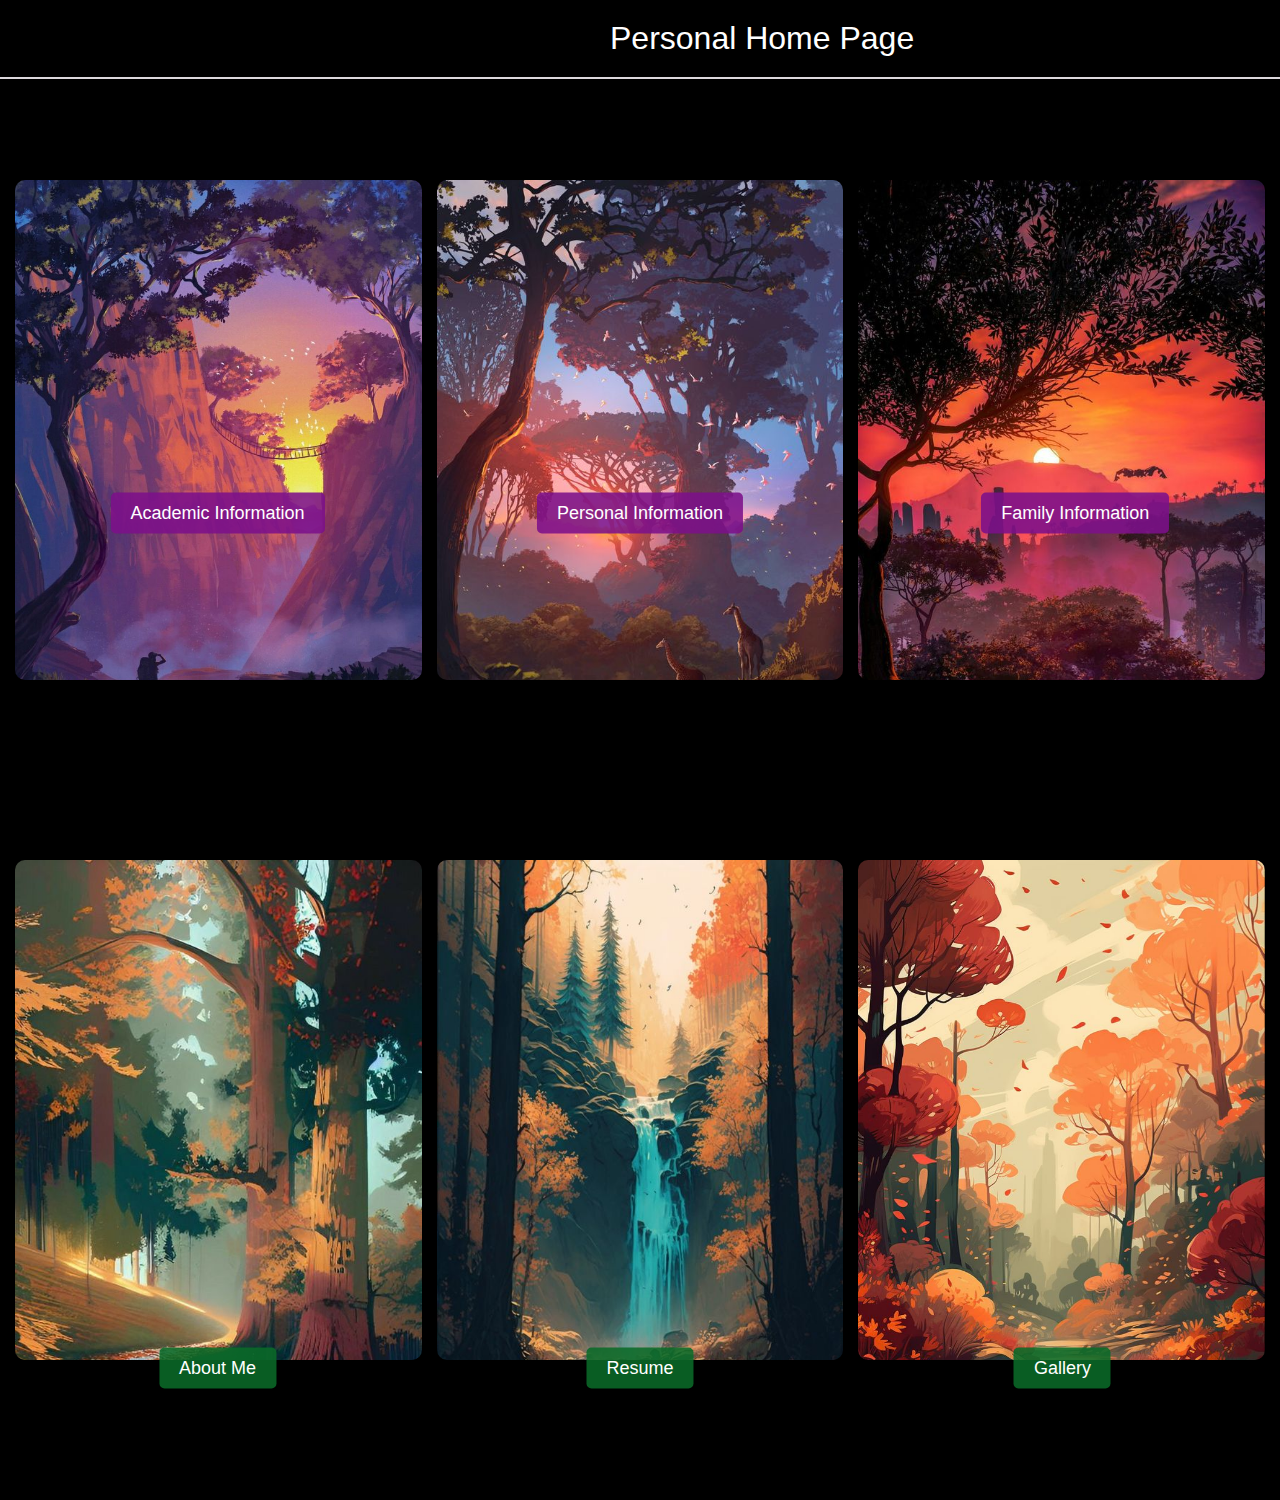
<file: Final Project/Task 4/index3.html>
<!DOCTYPE html>
<html lang="en">
<head>
    <meta charset="UTF-8">
    <meta name="viewport" content="width=device-width, initial-scale=1.0">
    <title>Personal Home Page</title>
    <link rel="stylesheet" href="style.css">
</head>
<body>

    <!-- The modal -->
    <div id="myModal" class="modal">
        <div class="modal-content">
            <span class="close">&times;</span>
            <div class="modal-background">
                <div class="modal-body">
                    <!-- Your content goes here -->
                    <h2>Academic Information</h2>
                    <strong>School Name:</strong> Polytechnic University of the Philippines<br>
                    <strong>School Address and Contact Number:</strong> Anonas Street, Sta. Mesa, Manila | Contact: (02) 716-7832<br>
                    <strong>Student Number:</strong> 2021-05888-MN-0<br>
                    <strong>Course:</strong> Bachelor of Science in Computer Engineering<br>
                    <strong>Student Name:</strong> John Robert P. Legaspi<br>
                    <strong>Year:</strong> 3rd Year<br>
                </div>
            </div>
        </div>
    </div>
    
    <div id="myModal2" class="modal2">
        <div class="modal-content2">
            <span class="close">&times;</span>
            <div class="modal-background2">
                <div class="modal-body2">
                    <!-- Your content goes here -->
                    <h2>Personal Information</h2>
                    <strong>Name:</strong> John Robert P. Legaspi<br>
                    <strong>Nickname:</strong> Jan<br>
                    <strong>Birth date:</strong> 03/12/2003<br>
                    <strong>Birth place:</strong> Angono, Rizal<br>
                    <strong>Age:</strong> 21<br>
                    <strong>Place of Birth:</strong> Angono, Rizal<br>
                    <strong>Address:</strong> 5237 Fahrenheit St. Palanan Makati City<br>
                    <strong>Height:</strong> 164 cm<br>
                    <strong>Phone:</strong> 09193549466<br>
                </div>
            </div>
        </div>
    </div>
    
    <div id="myModal3" class="modal3">
        <div class="modal-content3">
            <span class="close">&times;</span>
            <div class="modal-background3">
                <div class="modal-body3">
                    <!-- Your content goes here -->
                    <h2>Family Information</h2>
                    <strong>Father's Name:</strong> Roberto P. Legaspi<br>
                    <strong>Occupation:</strong> Technician<br>
                    <strong>Mother's Name:</strong> Marites P. Legaspi<br>
                    <strong>Occupation:</strong> N/A<br>
                    <strong>Brother's Name:</strong> Jazer Allen P. Legaspi<br>
                    <strong>Sister's Name:</strong> N/A<br>
                </div>
            </div>
        </div>
    </div>

    <div id="myModal4" class="modal4">
        <div class="modal-content4">
            <span class="close">&times;</span>
            <div class="modal-background4">
                <div class="modal-body4">
                    <!-- Your content goes here -->
                    <h2>About Me</h2>
                    <strong>Describe Yourself:</strong> Handsome<br>
                    <strong>Weaknesses: </strong> Not being Handsome<br>
                    <strong>Hobbies:</strong> Reading<br>
                    <strong>Talent:</strong> Being Handsome<br>
                    <strong>Strength:</strong> Handsome Face<br>
                    <strong>Sports:</strong> Modelling<br>
                </div>
            </div>
        </div>
    </div>

    <div id="myModal5" class="modal5">
        <div class="modal-content5">
            <span class="close">&times;</span>
            <div class="modal-background5">
                <div class="modal-body5">
                    <!-- Your content goes here -->
                    <h3>Resume</h3>
                    <div class="resume-style">
                        <img src="resume.png">
                    </div>
                </div>
            </div>
        </div>
    </div>

    <div id="myModal6" class="modal6">
        <div class="modal-content6">
            <span class="close">&times;</span>
            <div class="modal-background6">
                <div class="modal-body6">
                    <!-- Your content goes here -->
                    <h3>Gallery</h3>
                    <div class="gallery-style">
                        <img src="fam.jpg">
                        <img src="fam2.jpg">
                    </div>
                </div>
            </div>
        </div>
    </div>
    
    <header class="header">
        <a href="#" class="logo"> Personal Home Page </a>
    </header>


    <header class="header">
        <a href="#" class="logo"> Personal Home Page </a>
    </header>

    <div class="container1">
            <a href="#" class="custom-button">Academic Information</a>
    </div>
    <div class="container2"></div>
            <a href="#" class="custom-button2">Personal Information</a>
    <div class="container3"></div>
            <a href="#" class="custom-button3">Family Information</a>
    <div class="container4"></div>
            <a href="#" class="custom-button4">About Me</a>
    <div class="container5"></div>
            <a href="#" class="custom-button5">Resume</a>
    <div class="container6"></div>
            <a href="#" class="custom-button6">Gallery</a>

    <footer class="footer">
        <p>Batch Number 11 Year 2024</p>
        <p>TELECALL INSTITUTE OF TECHNOLOGY INC.</p>
    </footer>

    <script src="script.js"></script>

</body>
</html>
</file>
<file: Final Project/Task 5/style.css>
.header {
    position: fixed;
    top: 0;
    left: 0;
    width: 100%;
    padding: 20px 5px;
    background-color: black;
    display: flex;
    justify-content: center;
    z-index: 100;
    border-bottom: 2px solid #faf6fae0;
    transition: opacity 0.5s; 
}

.logo {
    color: azure;
    font-family: 'Simplifica', sans-serif;
    font-size: 25px;
}

body {
    min-height: 100vh;
    background: url("bg.jpg") no-repeat;
    background-size: cover;
    background-position: center;
    margin: 0; 
}

.content-container {
    position: relative; 
    z-index: 1000; 
    margin-left: 120px;
    padding: 20px;
}

.content-container p {
    margin-bottom: 10px; 
}

.content-background {
    position: fixed;
    top: 0;
    right: 0;
    width: calc(10% + 120px); 
    height: 100vh;
    background-color: rgba(255, 255, 255, 0.715);
    z-index: 99; 
    margin-top: 100px;
    margin-right: 20px;
    height: 80vh;
    border-radius: 10px;
}


.content-container2 {
   
    margin-right: 120px;
    padding: 20px;
}

.content-background2 {
    position: fixed;
    top: 0;
    right: 60;
    left: 310px;
    width: calc(50% + 120px); 
    height: 100vh;
    background-color: rgba(255, 255, 255, 0.538);
    z-index: 99; 
    margin-top: 100px;
    margin-right: 10px;
    height: 80vh;
    border-radius: 10px;
}

.button {
    width: 200px; 
    height: 70px; 
    background-color: rgba(255, 255, 255, 0.715);
    color: rgb(0, 0, 0); /* Text color */
    font-size: 25px;
    border: none; 
    border-radius: 5px; 
    cursor: pointer; 
    position: fixed;
    left: 52px;
    top: 130px;
    font-family: 'Simplifica', sans-serif;
    transition: background-color 0.3s, color 0.3s;
}

.button:hover {
    background-color: rgba(206, 11, 255, 0.79); 
    color: white; 
}

.button2 {
    width: 200px; 
    height: 70px; 
    background-color: rgba(255, 255, 255, 0.715);
    color: rgb(0, 0, 0); 
    font-size: 22px;
    border: none;
    border-radius: 5px; 
    cursor: pointer;
    position: fixed;
    left: 52px;
    top: 240px;
    font-family: 'Simplifica', sans-serif;
    transition: background-color 0.3s, color 0.3s;
}

.button2:hover {
    background-color: rgba(206, 11, 255, 0.79); 
    color: white;
}

.button3 {
    width: 200px; 
    height: 70px; 
    background-color: rgba(255, 255, 255, 0.715);
    color: rgb(0, 0, 0); 
    font-size: 22px;
    border: none; 
    border-radius: 5px;
    cursor: pointer; 
    position: fixed;
    left: 52px;
    top: 350px;
    font-family: 'Simplifica', sans-serif;
    transition: background-color 0.3s, color 0.3s;
}

.button3:hover {
    background-color: rgba(206, 11, 255, 0.79); 
    color: white; 
}

.button4 {
    width: 200px; 
    height: 70px; 
    background-color: rgba(255, 255, 255, 0.715);
    color: rgb(0, 0, 0); 
    font-size: 22px;
    border: none; 
    border-radius: 5px; 
    cursor: pointer; 
    position: fixed;
    left: 52px;
    top: 460px;
    font-family: 'Simplifica', sans-serif;
    transition: background-color 0.3s, color 0.3s;
}

.button4:hover {
    background-color: rgba(206, 11, 255, 0.79); 
    color: white; 
}

.button5 {
    width: 200px; 
    height: 70px; 
    background-color: rgba(255, 255, 255, 0.715);
    color: rgb(0, 0, 0); /* Text color */
    font-size: 25px;
    border: none;
    border-radius: 5px;
    cursor: pointer; 
    position: fixed;
    left: 52px;
    top: 570px;
    font-family: 'Simplifica', sans-serif;
    transition: background-color 0.3s, color 0.3s;
}

.button5:hover {
    background-color: rgba(206, 11, 255, 0.79); 
    color: white; 
}

.content-wrapper {
    position: relative;
    top: 15%; 
    left: 55%; 
    transform: translate(-50%, -50%);
}

.custom-heading {
    color: rgb(0, 0, 0);
    font-size: 35px;
    font-family: 'Simplifica', sans-serif;
    margin-top: 50px; 
}

.custom-paragraph {
    color: rgb(0, 0, 0);
    font-family: 'Simplifica', sans-serif;
    font-size: 15px;
}

.custom-image {
    position: absolute; 
    top: 200px; 
    left: 180px; 
    width: 450px; 
    height: 250px; 
    border-radius: 10px;
}


.family-content .custom-heading {
    color: rgb(0, 0, 0);
    font-size: 35px;
    font-family: 'Simplifica', sans-serif;
    margin-top: 50px; 
}

.family-content .custom-paragraph,
.resume-content .custom-paragraph {
    color: rgb(0, 0, 0);
    font-family: 'Simplifica', sans-serif;
    font-size: 15px;
}


.family-content .custom-image {
    position: absolute; 
    top: 200px; 
    left: 180px; 
    width: 450px; 
    height: 250px; 
    border-radius: 10px;
}


.resume-content .custom-heading {
    color: rgb(0, 0, 0);
    text-align: center; 
    margin-top: 10px;
    margin-right: 50px;
    top: 50px;
    font-size: 35px;
    font-family: 'Simplifica', sans-serif;
}


.resume-content .custom-image {
    position: absolute; 
    top: 2px; 
    left: 210px; 
    width: 400px; 
    height: 450px; 
    border-radius: 10px;
    margin-bottom: 30px;
}

.personal-content .custom-image {
    position: absolute; 
    top: 40px; 
    left: 410px; 
    width: 300px; 
    height: 250px; 
    border-radius: 10px;
}

.personal-content .custom-paragraph {
    color: rgb(0, 0, 0);
    font-family: 'Simplifica', sans-serif;
    font-size: 15px;
}

.personal-content .custom-heading {
    color: rgb(0, 0, 0);
    font-size: 35px;
    font-family: 'Simplifica', sans-serif;
    margin-top: 70px; 

}


@keyframes moveGradient {
    0% {
        background-position: 0% 50%; 
    }
    100% {
        background-position: 100% 50%;
    }
}


.home-content .custom-heading {
    color: transparent; 
    font-size: 45px; 
    font-family: Arial, sans-serif; 
    text-align: center; 
    margin-top: 5px;
    margin-right: 100px;
    background: linear-gradient(90deg, #9500ff, #5812f0, #ff01bf, #000000); 
    background-size: 200% 200%; 
    animation: moveGradient 3s ease infinite; 
    -webkit-background-clip: text; 
    background-clip: text; 
    -webkit-text-fill-color: transparent;
}
.home-content .custom-image {
    display: block; 
    position: absolute; 
    top: 100px; 
    left: 140px; 
    width: 500px; 
    height: 300px; 
    border-radius: 10px; 
    box-shadow: 0 0 10px rgba(0, 0, 0, 0.2); 
}

.basic-info {
    padding: 20px;
    background-color: rgba(255, 255, 255, 0);
    border-radius: 10px;
}

.basic-heading {
    text-align: center; 
    color: #333;
    font-size: 45px;
    margin-top: 20px;
    margin-bottom: 20px;
    background: linear-gradient(90deg, #9500ff, #5812f0, #ff01bf, #000000); 
    background-size: 200% 200%; 
    animation: moveGradient 3s ease infinite; 
    -webkit-background-clip: text; 
    background-clip: text; 
    -webkit-text-fill-color: transparent;
}

.basic-info ul {
    list-style-type: none;
    padding: 0;
    margin-bottom: 20px;
    font-size: 18px;
}

.basic-info ul li {
    margin-bottom: 20px;
}

.footer {
    position: fixed;
    bottom: 0;
    left: 0;
    width: 100%;
    height: 1px;
    background-color: rgb(0, 0, 0);
    padding: 20px;
    color: #ffffff;
}

.footer p {
    text-align: center;
    position: relative;
    top: -20px;
    font-size: 14px;
    color: #ffffff;
    font-family: 'Simplifica', sans-serif;
}
</file>
<file: Final Project/Task 6/style.css>
* {
    padding: 0;
    margin: 0;
    box-sizing: border-box;
    font-family: "Poppins", sans-serif;
}

body {
    min-height: 120vh;
    background: url(bg.jpg) no-repeat;
    overflow-y: auto; /* Allow vertical scrolling */
    padding-top: 60px; /* Adjust this value according to the height of your header */
    padding-bottom: 50px; /* Adjust this value according to the height of your footer */
}

.header {
    position: fixed;
    top: 0;
    left: 0;
    width: 100%;
    padding: 20px 100px;
    background: transparent;
    display: flex;
    justify-content: space-between;
    align-items: center;
    z-index: 100;
}

.logo {
    font-size: 32px;
    color: white;
    text-decoration: none;
    font-weight: bold;
}

.navbar a {
    font-size: 18px;
    color: white;
    font-weight: 500;
    text-decoration: none;
    margin-left: 40px;
}

.h-text {
    position: absolute;
    top: 50%;
    left: 50%;
    max-width: 650px;
    transform: translate(-50%, -50%);
    text-align: center;
    color: white;
}

.custom-button {
    background-color: #5d077c; /* Green */
    border: none;
    color: white;
    padding: 15px 32px;
    text-align: center;
    text-decoration: none;
    display: inline-block;
    font-size: 16px;
    margin-top: 20px; /* Adjust the margin-top to position the button */
    cursor: pointer;
    border-radius: 5px;
}

.custom-button:hover {
    background-color: #bf00ff; /* Darker green */
}

.fa-facebook {
    position: absolute;
    color: #5d077c; /* Your desired color */
    top: 290px;
    left: 230px;
    font-size: 30px;
}

.fa-instagram {
    position: absolute;
    color: #5d077c; /* Your desired color */
    top: 290px;
    left: 310px;
    font-size: 30px;
}

.fa-twitter {
    position: absolute;
    color: #5d077c; /* Your desired color */
    top: 290px;
    left: 390px;
    font-size: 30px;
}

.footer {
    position: fixed;
    bottom: 0;
    left: 0;
    width: 100%;
    height: 200px; /* Adjust height as needed */
    padding: 20px 0;
    background-color: rgb(255, 255, 255);
    text-align: center;
    font-size: 14px;
    color: #000000;
    opacity: 0; /* Initially hidden */
    transition: opacity 0.5s; /* Smooth transition for opacity */
}

.footer.show {
    opacity: 1; /* Show the footer */
}

.footer p {
    position: center;
    margin-top: 10px;

}

.footer img {
    width: 50px; /* Adjust the width as needed */
    height: auto; /* Maintain aspect ratio */
    margin-bottom: 10px; /* Adjust spacing between image and text */
}
</file>
<file: Final Project/Task 2/style.css>
* {
    margin: 0;
    padding: 0;
    box-sizing: border-box;

}

body {
    min-height: 100vh;
    background: url("background.jpg") no-repeat;
    background-size: cover;
    background-position: center;

}

.header{
    position: fixed;
    top: 0;
    left: 0;
    width: 100%;
    padding: 20px 120px;
    background: #1a0825;
    display: flex;
    justify-content: space-between;
    align-items: center;
    z-index: 100;
    border-bottom: 2px solid #ff9bd2;

}

.logo {
    font-size: 32px;
    color: #FF9BD2;
    text-decoration: none;
    font-weight: bold;
    font-style: italic;
    font-family: Monotype Corsiva;
}

.navbar a {
    font-size: 18px;
    color: #FF9BD2;
    font-weight: bold;
    font-style: italic;
    padding: 20px;
    text-decoration: none;
    transition: transform 0.3s, font-size 0.3s;
    font-family: Monotype Corsiva;

}

.navbar a:hover::before {
    width: 0; 
}

.navbar a:hover {
    transform: scale(1.1);
    font-size: 20px;
}

.footer{
    position: fixed;
    bottom: 0;
    left: 0;
    width: 100%;
    padding: 10px 0;
    background: #1a0825;
    text-align: center;
    border-top: 2px solid #ff9bd2;;
}

.footer p{
    font-size: 14px;
    color: #ff9bd2;
}

.info {
    font-family: Georgia, serif;
    font-size: 25px;
    text-align: left; 
    margin: 5px 0; 
    color: #FF9BD2;
}
</file>
<file: Final Project/Task 3/style2.css>
* {
    margin: 0;
    padding: 0;
    box-sizing: border-box;
}

body {
    min-height: 100vh;
    background: url("background.jpg") no-repeat;
    background-size: cover;
    background-position: center;
}

.header {
    position: fixed;
    top: 0;
    left: 0;
    width: 100%;
    padding: 20px 120px;
    background: #1a0825;
    display: flex;
    justify-content: space-between;
    align-items: center;
    z-index: 100;
    border-bottom: 2px solid #ff9bd2;
}

.logo {
    font-size: 32px;
    color: #ff9bd2;
    text-decoration: none;
    font-weight: bold;
    font-style: italic;
    font-family: Monotype Corsiva;
}

.navbar {
    font-size: 35px;
    color: #ff9bd2;
    font-weight: bold;
    font-style: italic;
    padding: 20px;
    text-decoration: none;
    transition: transform 0.3s, font-size 0.3s;
    font-family: Monotype Corsiva;
    display: flex;
    flex-direction: column; 
    justify-content: center; 
    align-items: center; 
    margin-top: 80px;
}

.navbar a {
    text-decoration: none;
    color: #ff9bd2;
    margin-bottom: 30px; 
    transition: transform 0.5s, font-size 0.5s; 
}

.navbar a:last-child {
    margin-bottom: 0; 
}

.navbar a:hover {
    transform: scale(1.5);
    font-size: 20px;
}

.left-content {
    content: "";
    position: fixed;
    top: 0;
    left: 0;
    height: 75%;
    width: 30%; 
    background-color: rgba(26, 8, 37, 0.5); 
    z-index: 1;
    border-radius: 10px; 
    margin-top: 100px;
    margin-left: 40px;
}

.right-content {
    background-color: rgba(26, 8, 37, 0.5); 
    order: 1; 
    content: "";
    position: fixed;
    top: 0;
    left: 0;
    height: 75%;
    width: 58%; 
    background-color: rgba(26, 8, 37, 0.5); 
    border-radius: 10px; 
    margin-top: 100px;
    margin-left: 590px;
}

.footer {
    position: fixed;
    bottom: 0;
    left: 0;
    width: 100%;
    padding: 10px 0;
    background: #1a0825;
    text-align: center;
    border-top: 2px solid #ff9bd2;
}

.footer p {
    font-size: 14px;
    color: #ff9bd2;
}

#academic-info-content,
#personal-info-content,
#family-info-content,
#about-info-content,
#resume-info-content {
    text-align: center;
    margin: 0 auto;
    max-width: 600px;
    margin-top: 20px;
    margin-bottom: 20px;
    color: #ff9bd2; /* Set font color */
}

.image-container {
    display: flex;
    justify-content: space-between;
    align-items: center;
    margin-bottom: 20px;
}

.image-container .image-label {
    width: 48%;
    display: flex;
    flex-direction: column;
    align-items: center;
    margin-bottom: 20px;
    color: #ff9bd2; /* Set font color */
}

.image-container .image-label strong {
    margin-bottom: 5px;
    color: #ff9bd2; /* Set font color */
}

#academic-info-content p,
#personal-info-content p,
#family-info-content p,
#about-info-content p,
#resume-info-content p {
    margin-bottom: 10px;
    color: #ff9bd2; /* Set font color */
}
</file>
<file: Final Project/Task 4/style.css>
* {
    margin: 0;
    padding: 0;
    box-sizing: border-box;
}

body {
    min-height: 100vh;
    background-color: black;
    background-size: cover;
    background-position: center;
    height: 1500px; /* Set a fixed height for the body */
    overflow-y: scroll; /* Enable vertical scrolling */
}

.header {
    position: fixed;
    top: 0;
    left: 0;
    width: 100%;
    padding: 20px 120px;
    background-color: black;
    display: flex;
    justify-content: space-between;
    align-items: center;
    z-index: 100;
    border-bottom: 2px solid #faf6fae0;
    transition: opacity 0.5s; 
}

.logo {
    font-size: 32px;
    color: #ffffff;
    text-decoration: none;
    font-family: 'Simplifica', sans-serif;
    transform: translateX(490px);

}


.footer {
    position: fixed;
    bottom: 0;
    left: 0;
    width: 100%;
    padding: 10px 0;
    background-color: black;
    text-align: center;
    border-top: 2px solid #faf6fae0;
    opacity: 0; 
    transition: opacity 0.5s; 
}

.footer p {
    font-size: 14px;
    color: #ffffff;
    font-family: 'Simplifica', sans-serif;
}

.container1,
.container2,
.container3,
.container4,
.container5,
.container6 {
    width: calc(33.33% - 20px); 
    height: 500px; 
    background-color: white;
    float: left;
    margin-left: 15px;
    margin-top: 180px; 
    border-radius: 10px;
}

.container1:first-child {
    margin-left: 0; 
}

.footer {
    clear: both; 
}

.container1 {
    background-image: url(bg1.jpg);
    background-size: cover;
}

.container2 {
    background-image: url(bg2.jpg);
    background-size: cover;
}

.container3 {
    background-image: url(bg3.jpg);
    background-size: cover;
}

.container4 {
    background-image: url(bg4.jpg);
    background-size: cover;
}

.container5 {
    background-image: url(bg5.jpg);
    background-size: cover;
}

.container6 {
    background-image: url(bg6.jpg);
    background-size: cover;
}

.custom-button {
    display: inline-block;
    padding: 10px 20px;
    background-color: #7c108ae0;
    color: #ffffff;
    font-size: 18px;
    text-decoration: none;
    border-radius: 5px;
    position: absolute;
    top: 57%;
    left: 17%;
    transform: translate(-50%, -50%);
    font-family: 'Simplifica', sans-serif;
}

.custom-button:hover {
    background-color: #ff9bd2;
    color: #000000;

}
.hidden {
    display: none;
}

.custom-button2 {
    display: inline-block;
    padding: 10px 20px;
    background-color: #7c108ae0;
    color: #ffffff;
    font-size: 18px;
    text-decoration: none;
    border-radius: 5px;
    position: absolute;
    top: 57%;
    left: 50%;
    transform: translate(-50%, -50%);
    font-family: 'Simplifica', sans-serif;
}

.custom-button2:hover {
    background-color: #ff9bd2;
    color: #000000;
}

.custom-button3 {
    display: inline-block;
    padding: 10px 20px;
    background-color: #7c108ae0;
    color: #ffffff;
    font-size: 18px;
    text-decoration: none;
    border-radius: 5px;
    position: absolute;
    top: 57%;
    left: 84%;
    transform: translate(-50%, -50%);
    font-family: 'Simplifica', sans-serif;
}

.custom-button3:hover {
    background-color: #ff9bd2ee;
    color: #000000;
}

.custom-button4 {
    display: inline-block;
    padding: 10px 20px;
    background-color: #0a6a28e0;
    color: #ffffff;
    font-size: 18px;
    text-decoration: none;
    border-radius: 5px;
    position: absolute;
    top: 152%;
    left: 17%;
    transform: translate(-50%, -50%);
    font-family: 'Simplifica', sans-serif;
}

.custom-button4:hover {
    background-color: #b75213ed;
    color: #000000;
}

.custom-button5 {
    display: inline-block;
    padding: 10px 20px;
    background-color: #0a6a28e0;
    color: #ffffff;
    font-size: 18px;
    text-decoration: none;
    border-radius: 5px;
    position: absolute;
    top: 152%;
    left: 50%;
    transform: translate(-50%, -50%);
    font-family: 'Simplifica', sans-serif;
}

.custom-button5:hover {
    background-color: #b75213ed;
    color: #000000;
}

.custom-button6 {
    display: inline-block;
    padding: 10px 20px;
    background-color: #0a6a28e0;
    color: #ffffff;
    font-size: 18px;
    text-decoration: none;
    border-radius: 5px;
    position: absolute;
    top: 152%;
    left: 83%;
    transform: translate(-50%, -50%);
    font-family: 'Simplifica', sans-serif;
}

.custom-button6:hover {
    background-color: #b75213ed;
    color: #000000;
}

/* Modal style */
.modal {
    display: none;
    position: fixed;
    z-index: 1000;
    left: 0;
    top: 0;
    width: 100%;
    height: 100%;
    overflow: auto;
    background-color: rgba(0, 0, 0, 0.5); /* Semi-transparent background */
}

.modal-content {
    background-image: url(bg1.jpg);
    margin: 15% auto;
    padding: 20px;
    border-radius: 5px;
    width: 50%; /* Adjust the width as needed */
    box-shadow: 0 4px 8px 0 rgba(0, 0, 0, 0.2);
    animation-name: modalopen;
    animation-duration: 0.5s;
}

@keyframes modalopen {
    from {opacity: 0;}
    to {opacity: 1;}
}

.close {
    color: #aaa;
    float: right;
    font-size: 28px;
    font-weight: bold;
}

.close:hover,
.close:focus {
    color: black;
    text-decoration: none;
    cursor: pointer;
}

.modal-background {
    background-color: rgba(133, 19, 168, 0.775); /* Semi-transparent white background */
    padding: 20px;
    border-radius: 5px;
}

.modal-body {
    font-family: 'Simplifica', sans-serif;
    color: #ffffff;

}

.modal2 {
    display: none;
    position: fixed;
    z-index: 1000;
    left: 0;
    top: 0;
    width: 100%;
    height: 100%;
    overflow: auto;
    background-color: rgba(0, 0, 0, 0.5); /* Semi-transparent background */
}

.modal-content2 {
    background-image: url(bg2.jpg);
    margin: 15% auto;
    padding: 20px;
    border-radius: 5px;
    width: 50%; /* Adjust the width as needed */
    box-shadow: 0 4px 8px 0 rgba(0, 0, 0, 0.2);
    animation-name: modalopen;
    animation-duration: 0.5s;
}

@keyframes modalopen {
    from {opacity: 0;}
    to {opacity: 1;}
}

.close {
    color: #aaa;
    float: right;
    font-size: 28px;
    font-weight: bold;
}

.close:hover,
.close:focus {
    color: black;
    text-decoration: none;
    cursor: pointer;
}

.modal-background2 {
    background-color: rgba(133, 19, 168, 0.775); /* Semi-transparent white background */
    padding: 20px;
    border-radius: 5px;
}

.modal-body2 {
    font-family: 'Simplifica', sans-serif;
    color: #ffffff;

}

.modal3 {
    display: none;
    position: fixed;
    z-index: 1000;
    left: 0;
    top: 0;
    width: 100%;
    height: 100%;
    overflow: auto;
    background-color: rgba(0, 0, 0, 0.5); /* Semi-transparent background */
}

.modal-content3 {
    background-image: url(bg3.jpg);
    margin: 15% auto;
    padding: 20px;
    border-radius: 5px;
    width: 50%; /* Adjust the width as needed */
    box-shadow: 0 4px 8px 0 rgba(0, 0, 0, 0.2);
    animation-name: modalopen;
    animation-duration: 0.5s;
}

@keyframes modalopen {
    from {opacity: 0;}
    to {opacity: 1;}
}

.close {
    color: #aaa;
    float: right;
    font-size: 28px;
    font-weight: bold;
}

.close:hover,
.close:focus {
    color: black;
    text-decoration: none;
    cursor: pointer;
}

.modal-background3 {
    background-color: rgba(133, 19, 168, 0.775); /* Semi-transparent white background */
    padding: 20px;
    border-radius: 5px;
}

.modal-body3 {
    font-family: 'Simplifica', sans-serif;
    color: #ffffff;

}

.modal4 {
    display: none;
    position: fixed;
    z-index: 1000;
    left: 0;
    top: 0;
    width: 100%;
    height: 100%;
    overflow: auto;
    background-color: rgba(0, 0, 0, 0.5); /* Semi-transparent background */
}

.modal-content4 {
    background-image: url(bg4.jpg);
    margin: 15% auto;
    padding: 20px;
    border-radius: 5px;
    width: 50%; /* Adjust the width as needed */
    box-shadow: 0 4px 8px 0 rgba(0, 0, 0, 0.2);
    animation-name: modalopen;
    animation-duration: 0.5s;
}

@keyframes modalopen {
    from {opacity: 0;}
    to {opacity: 1;}
}

.close {
    color: #aaa;
    float: right;
    font-size: 28px;
    font-weight: bold;
}

.close:hover,
.close:focus {
    color: black;
    text-decoration: none;
    cursor: pointer;
}

.modal-background4 {
    background-color: #b75213da;
    padding: 20px;
    border-radius: 5px;
}

.modal-body4 {
    font-family: 'Simplifica', sans-serif;
    color: #ffffff;

}

.modal5 {
    display: none;
    position: fixed;
    z-index: 1000;
    left: 0;
    top: 0;
    width: 100%;
    height: 100%;
    overflow: auto;
    background-color: rgba(0, 0, 0, 0.5); /* Semi-transparent background */
}

.modal-content5 {
    background-image: url(bg5.jpg);
    margin: 15% auto;
    padding: 20px;
    border-radius: 5px;
    width: 50%; /* Adjust the width as needed */
    box-shadow: 0 4px 8px 0 rgba(0, 0, 0, 0.2);
    animation-name: modalopen;
    animation-duration: 0.5s;
}

@keyframes modalopen {
    from {opacity: 0;}
    to {opacity: 1;}
}

.close {
    color: #aaa;
    float: right;
    font-size: 28px;
    font-weight: bold;
}

.close:hover,
.close:focus {
    color: black;
    text-decoration: none;
    cursor: pointer;
}

.modal-background5 {
    background-color: #b75213da;
    padding: 20px;
    border-radius: 5px;
}

.modal-body5 {
    font-family: 'Simplifica', sans-serif;
    color: #ffffff;

}

.modal-body5 h3{
    text-align: center;
    margin-bottom: 5px;
}

.modal6 {
    display: none;
    position: fixed;
    z-index: 1000;
    left: 0;
    top: 0;
    width: 100%;
    height: 100%;
    overflow: auto;
    background-color: rgba(0, 0, 0, 0.5); /* Semi-transparent background */
}

.modal-content6 {
    background-image: url(bg5.jpg);
    margin: 15% auto;
    padding: 20px;
    border-radius: 5px;
    width: 50%; /* Adjust the width as needed */
    box-shadow: 0 4px 8px 0 rgba(0, 0, 0, 0.2);
    animation-name: modalopen;
    animation-duration: 0.5s;
}

@keyframes modalopen {
    from {opacity: 0;}
    to {opacity: 1;}
}

.close {
    color: #aaa;
    float: right;
    font-size: 28px;
    font-weight: bold;
}

.close:hover,
.close:focus {
    color: black;
    text-decoration: none;
    cursor: pointer;
}

.modal-background6 {
    background-color: #b75213da;
    padding: 20px;
    border-radius: 5px;
}

.modal-body6 {
    font-family: 'Simplifica', sans-serif;
    color: #ffffff;

}

.modal-body5 .resume-style {
    display: flex;
    justify-content: center;
    align-items: center;
}

.modal-body5 .resume-style img {
    border-radius: 10px; /* Adjust the value as needed */
}

.modal-body6 .gallery-style {
    display: flex;
    justify-content: center;
    align-items: center;
    margin-left: 2px;
}

.modal-body6 .gallery-style img {
    border-radius: 10px; /* Adjust the value as needed */
    margin-left: 2px;
}

.modal-body6 h3 {
    text-align: center;
    margin-bottom: 5px;
}
</file>
